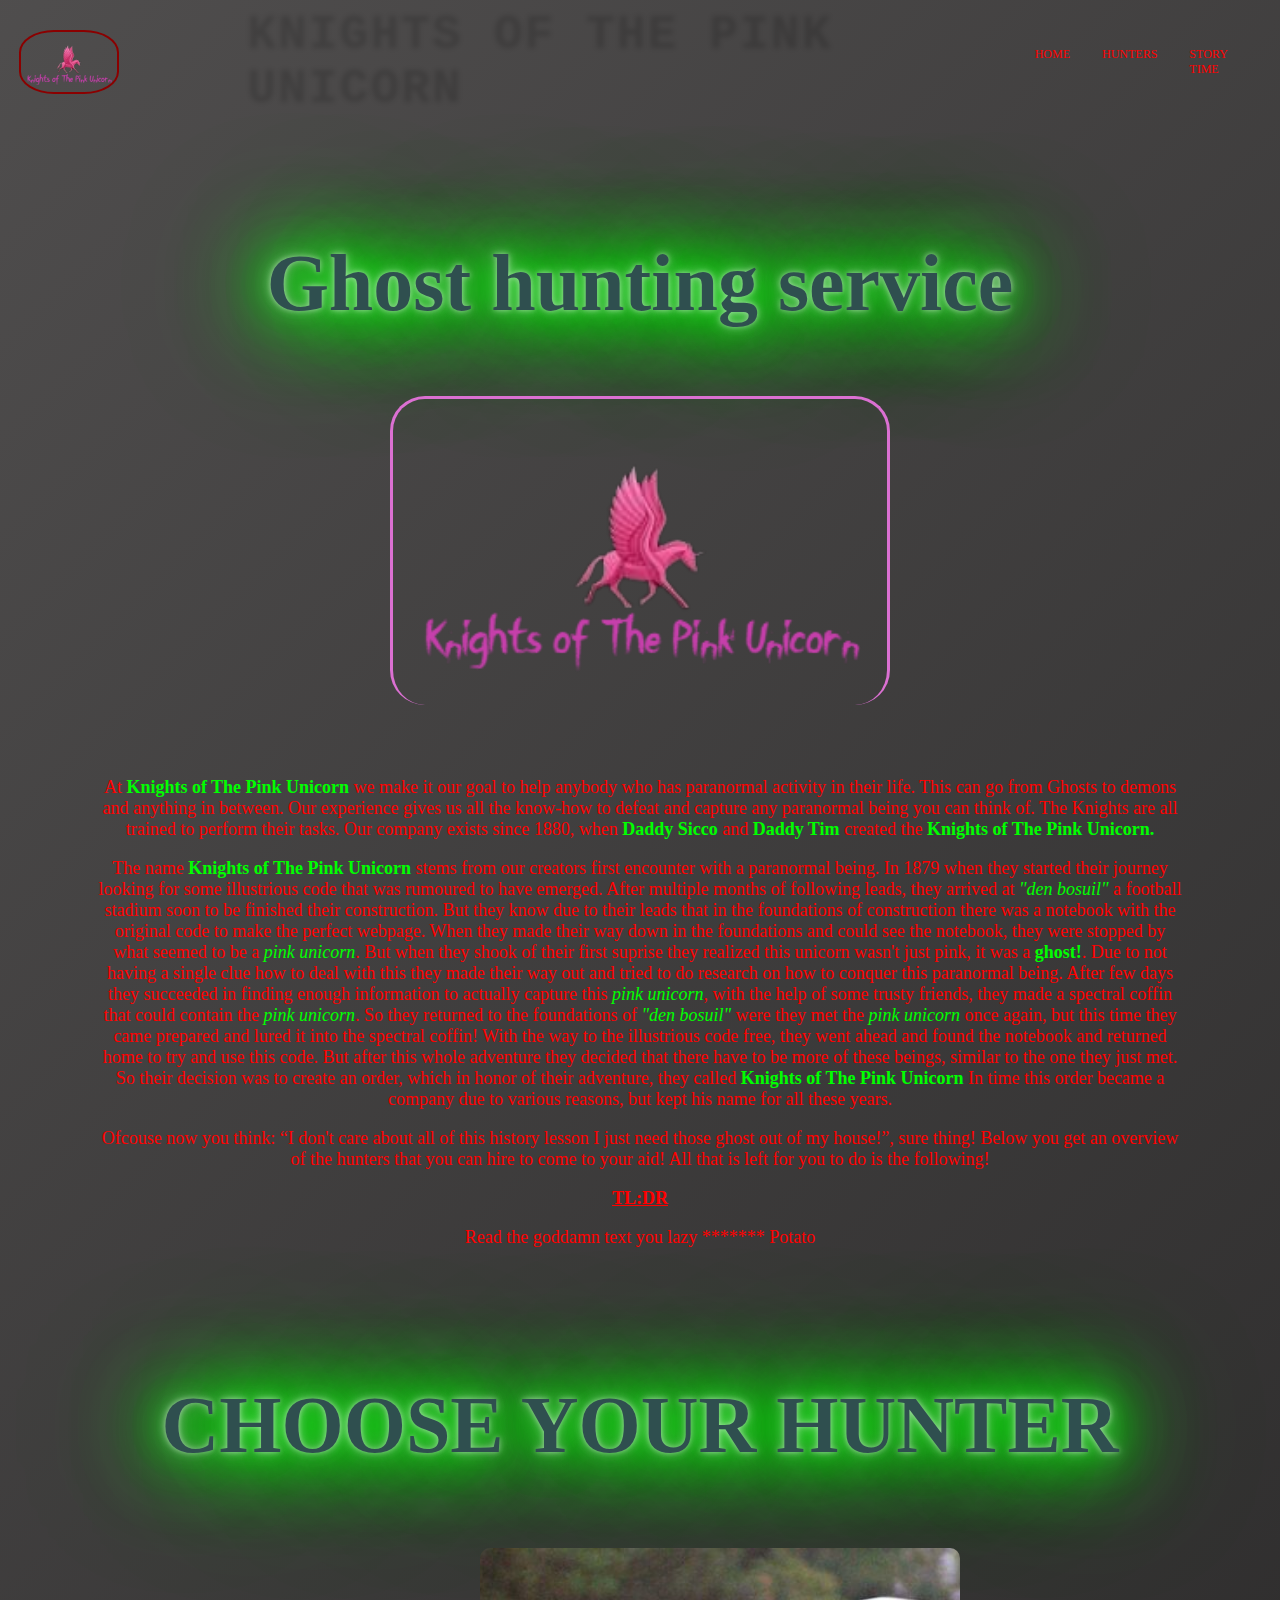
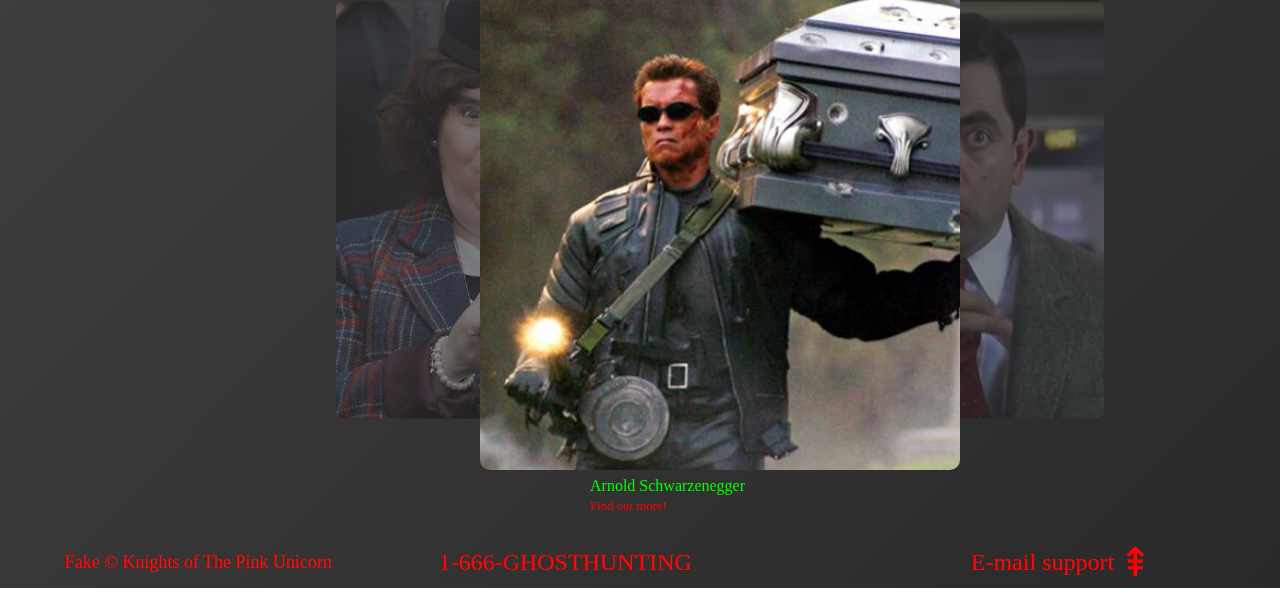
<file: index.html>
<!DOCTYPE html>
<html lang="en">
<head>
    <meta charset="UTF-8">
    <meta name="viewport" content="width=device-width,initial-scale=1,user-scalable=yes">
    <meta http-equiv="X-UA-Compatible" content="IE=edge">
    <meta name="HandheldFriendly" content="true">
    <meta name="description" content="At Knights of The Pink Unicorn we make it our goal to help anybody who has paranormal
        activity
        in their life.">
    <meta name="keywords" content="Knights, Unicorn, Pink, Ghosts, Ghost, Paranormal, Hunting, Hunters,">
    <meta name="author" content="Vlad Dracula, Ian mondelaers, Glenn Olemans">
    <title>Knights of The Pink Unicorn</title>
    <link rel="canonical" href="index.html"/>
    <link rel="stylesheet" href="css/homepage.css">
    <link rel="shortcut icon" href="images/favicon.ico" type="image/x-icon">
</head>
<body>
<!-- navbar from https://codepen.io/WebDevSimplified/pen/LqKQRK-->
<nav class="navbar" id="top">
    <img src="images/logo2.png" alt="logo" class="logo" title="small logo" style="max-width:100px; max-height:100px;">
    <h1 class="brand-title">Knights of The Pink Unicorn</h1>
    <a href="#" class="toggle-button">
        <span class="bar"></span>
        <span class="bar"></span>
        <span class="bar"></span>
    </a>
    <div class="navbar-links">
        <ul>
            <li><a href="index.html">HOME</a></li>
            <li><a href="contact/contact.html">HUNTERS</a></li>
            <li><a href="memepage/memepage.html">STORY TIME</a></li>
        </ul>
    </div>
</nav>


<!-- content of who are we -->
<article>

    <h2>Ghost hunting service</h2>
    <picture>
        <img src="images/logo2.png" alt="logo" class="full-logo" title="Full logo"
             style="max-width: 500px; max-height:400px;">
    </picture>

    <p>At <strong>Knights of The Pink Unicorn</strong> we make it our goal to help anybody who has paranormal
        activity
        in their life.
        This can go from Ghosts to demons and anything in between. Our experience gives us all the know-how to
        defeat
        and capture any paranormal being you can think of. The Knights are all trained to perform their tasks.
        Our company exists since 1880, when <strong>Daddy
            Sicco</strong> and <strong>Daddy Tim</strong> created the <strong>Knights of The Pink Unicorn. </strong>
    </p>
    <!-- "den bosuil" is the real life football stadium of belgian first class team, Antwerp fc and "bosuilstadion" is the official name, but often
    referred to as "den bosuil" so this is on purpose typo-->

    <!-- Knights of The Pink Unicorn has been spelled on purpose with the capitals on every word beside "of" for esthetic reasons-->
    <p>
        The name <strong>Knights of The Pink Unicorn</strong> stems from our creators first encounter with a paranormal
        being.
        In 1879 when they started their journey looking for some illustrious code that was rumoured to have emerged.
        After multiple months of following leads, they arrived at <em>"den bosuil"</em> a football stadium soon to be
        finished their construction.
        But they know due to their leads that in the foundations of construction there was a notebook with the original
        code to make the perfect webpage.
        When they made their way down in the foundations and could see the notebook, they were stopped by what seemed to
        be a <em>pink unicorn</em>.
        But when they shook of their first suprise they realized this unicorn wasn't just pink, it was a
        <strong>ghost!</strong>.
        Due to not having a single clue how to deal with this they made their way out and tried to do research on how to
        conquer this paranormal being.
        After few days they succeeded in finding enough information to actually capture this <em>pink unicorn</em>, with
        the help of some trusty friends,
        they made a spectral coffin that could contain the <em>pink unicorn</em>. So they returned to the foundations of
        <em>"den bosuil"</em> were they
        met the <em>pink unicorn</em> once again, but this time they came prepared and lured it into the spectral
        coffin!
        With the way to the illustrious code free, they went ahead and found the notebook and returned home to try and
        use this code.
        But after this whole adventure they decided that there have to be more of these beings, similar to the one they
        just met.
        So their decision was to create an order, which in honor of their adventure, they called <strong>Knights of The
        Pink Unicorn</strong>
        In time this order became a company due to various reasons, but kept his name for all these years.
    </p>
    <p>
        Ofcouse now you think: <q>I don't care about all of this history lesson I just need those ghost out of my
        house!</q>, sure thing!
        Below you get an overview of the hunters that you can hire to come to your aid! All that is left for you to do
        is the following!
    </p>
    <h2 class="tldr">TL:DR</h2>
    <p>Read the goddamn text you lazy ******* Potato</p>
</article>
<h2>CHOOSE YOUR HUNTER</h2>
<!-- carousel from https://codepen.io/aybukeceylan/pen/RwrRPoO-->
<div class="container">
    <input type="radio" name="slider" id="item-1" checked>
    <input type="radio" name="slider" id="item-2">
    <input type="radio" name="slider" id="item-3">
    <input type="radio" name="slider" id="item-4">
    <div class="cards">
        <label class="card" for="item-1" id="hunter-1">
            <img src="images/arnold.jpg" alt="arnold" title="Arnold Schwarzenegger">
        </label>
        <label class="card" for="item-2" id="hunter-2">
            <img src="images/bean.png" alt="bean" title="Mr.Bean">
        </label>
        <label class="card" for="item-3" id="hunter-3">
            <img src="images/jeff.jpg" alt="jeff" title="Jeff Bezos">
        </label>
        <label class="card" for="item-4" id="hunter-4">
            <img src="images/susan.jpg" alt="susan" title="Susan Boyle">
        </label>
    </div>
    <div class="player">
        <div class="upper-part">
            <div class="play-icon">
                <svg width="20" height="20" stroke="#2992dc" stroke-linecap="round" stroke-linejoin="round"
                     stroke-width="2" class="feather feather-play" viewBox="0 0 24 24">
                    <defs/>
                    <path d="M5 3l14 9-14 9V3z"/>
                </svg>
            </div>
            <div class="info-area" id="test">
                <label class="hunter-info" id="hunter-info-1">
                    <span class="hunter-name">Arnold Schwarzenegger</span>
                    <span class="sub-line">
                        <span class="contact-link"><a href="contact/contact.html">Find out more!</a></span>
                    </span>
                </label>
                <label class="hunter-info" id="hunter-info-2">
                    <span class="hunter-name">Mr.Bean</span>
                    <span class="sub-line">
                        <span class="contact-link"><a href="contact/contact.html">Find out more!</a></span>
                    </span>
                </label>
                <label class="hunter-info" id="hunter-info-3">
                    <span class="hunter-name">Jeff Bezos</span>
                    <span class="sub-line">
                        <span class="contact-link"><a href="contact/contact.html">Find out more!</a></span>
                    </span>
                </label>
                <label class="hunter-info" id="hunter-info-4">
                    <span class="hunter-name">Susan Boyle</span>
                    <span class="sub-line">
                        <span class="contact-link"><a href="contact/contact.html">Find out more!</a></span>
                    </span>
                </label>
            </div>
        </div>
    </div>
</div>

<footer>
    <p class="copy">Fake &copy; Knights of The Pink Unicorn</p>
    <a href="tel:1234456789" class="tel"> 1-666-GHOSTHUNTING</a>
    <a href="mailto:noscope360XxthisisamemexX1v1rust@bustyasianbeauties.com
    " class="mail">E-mail support</a>
    <a href="#top" class="toplink">&#8670;</a>
</footer>

<script src="js/navbar.js"></script>
<script src="js/carouseltest.js"></script>
</body>
</html>
</file>
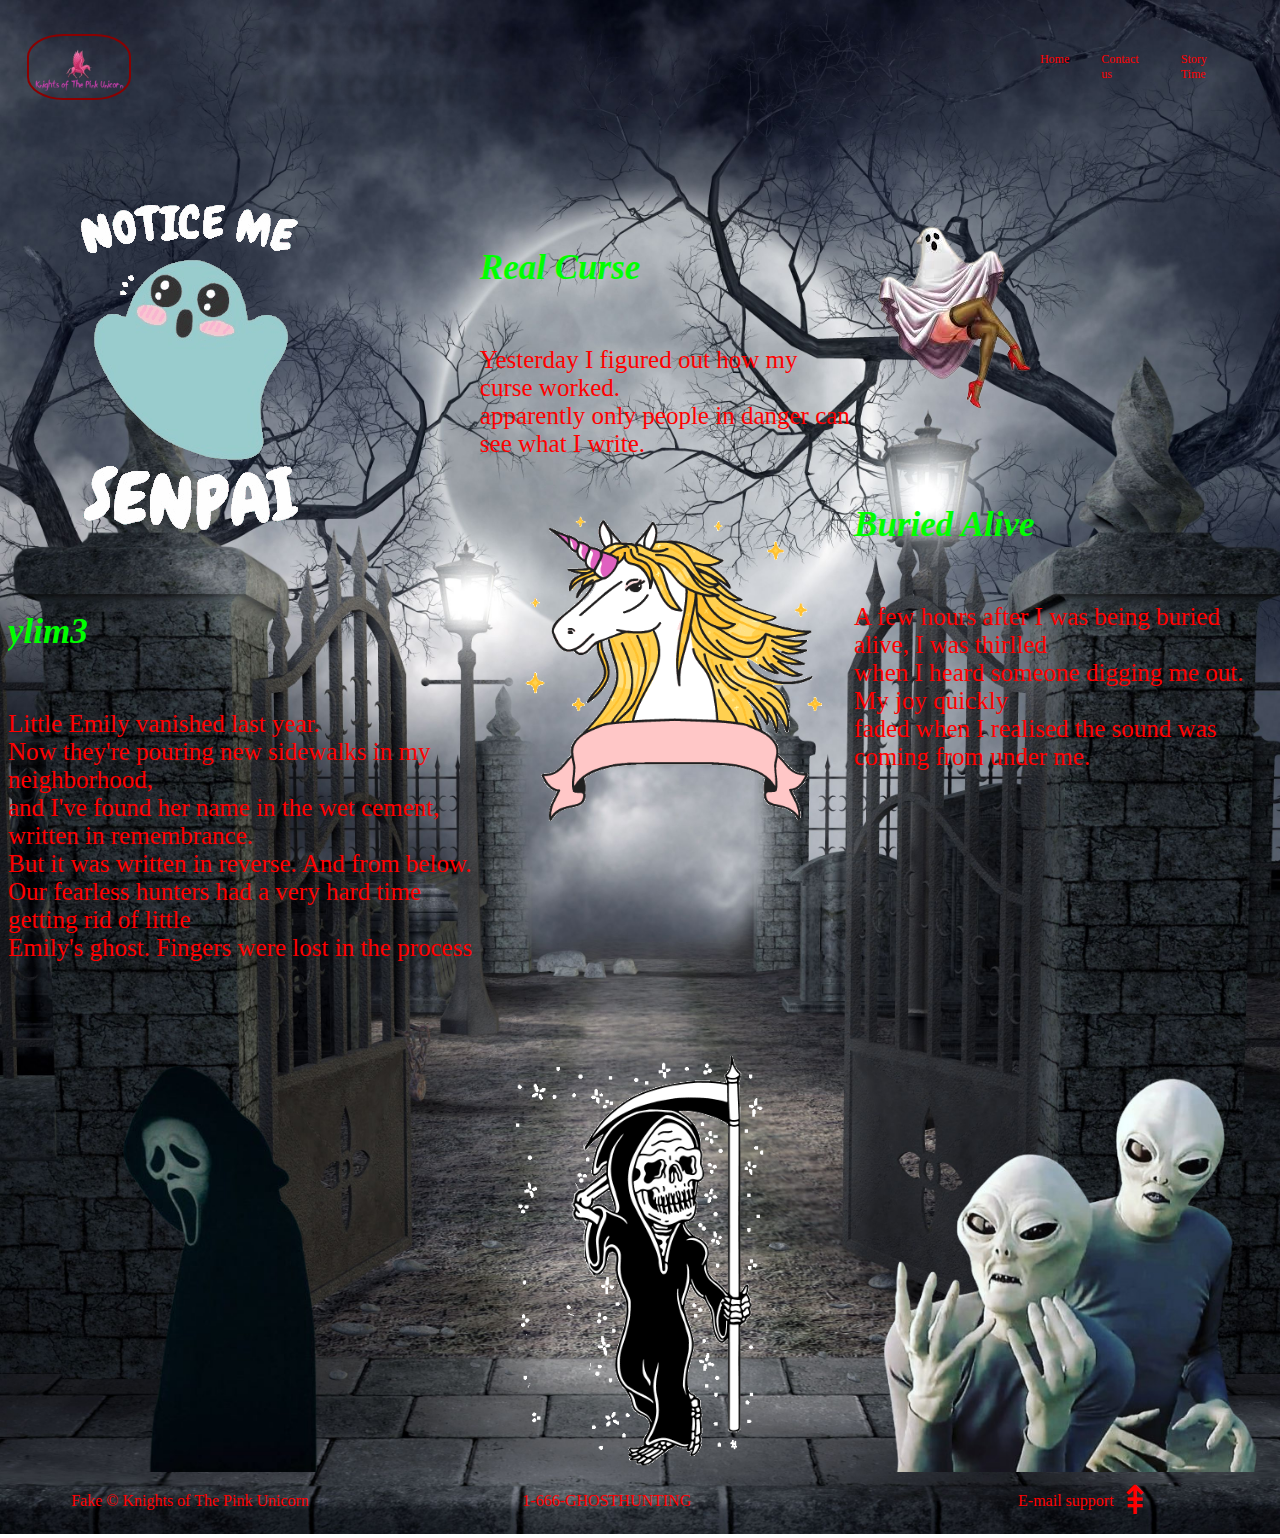
<file: memepage/memepage.html>
<!DOCTYPE html>
<html lang="en">
<head>
    <meta charset="UTF-8">
    <title>Story Time</title>
    <meta name="viewport" content="width=device-width, initial-scale=1.0">
    <link rel="stylesheet" href="../css/memestyle.css">
    <link rel="shortcut icon" href="../images/favicon.ico" type="image/x-icon">
    <meta http-equiv="X-UA-Compatible" content="IE=edge">
    <meta name="HandheldFriendly" content="true">
    <meta name="description" content="At <strong>Knights of The Pink Unicorn</strong> we make it our goal to help anybody who has paranormal
        activity
        in their life.">
    <meta name="keywords" content="Knights, Unicorn, Pink, Ghosts, Ghost, Paranormal, Hunting, Hunters,">
    <meta name="author" content="Vlad Dracula, Ian mondelaers, Glenn Olemans">
</head>
<body>

<!-- navbar from https://codepen.io/WebDevSimplified/pen/LqKQRK-->
<nav class="navbar" id="top">
    <img src="../images/logo2.png" alt="logo" class="logo" style="max-width:100px; max-height:100px;">
    <h1 class="brand-title">Knights of The Pink Unicorn</h1>
    <a href="#" class="toggle-button">
        <span class="bar"></span>
        <span class="bar"></span>
        <span class="bar"></span>
    </a>
    <div class="navbar-links">
        <ul>
            <li><a href="../index.html">Home</a></li>
            <li><a href="../contact/contact.html">Contact us</a></li>
            <li><a href="memepage.html">Story Time</a></li>
        </ul>
    </div>
</nav>


<section>
        <div class="card mb-3" style="max-width: 100%;">
        <div class="row no-gutters">
            <div class="col-md-4">
                <img src="../images/ghost4-unscreen.gif" class="responsive" alt="ghost" title="ghost">
            </div>
            <div class="col-md-8">
                <div class="card-body">
                    <h5 class="card-title"><em>ylim3</em></h5>
                    <p class="card-text">Little Emily vanished last year.<br>
                        Now they're pouring new sidewalks in my neighborhood,<br>
                        and I've found her name in the wet cement, written in remembrance.<br>
                        But it was written in reverse. And from below.<br>
                        Our fearless hunters had a very hard time getting rid of little<br>
                        Emily's ghost. Fingers were lost in the process</p>
                </div>
            </div>
        </div>
    </div>

        <div class="card mb-3" style="max-width: 100%;">
        <div class="row no-gutters">
            <div class="col-md-8">
                <div class="card-body">
                    <h5 class="card-title"><em>Real Curse</em></h5>
                    <p class="card-text">Yesterday I figured out how my curse worked.<br>
                        apparently only people in danger can see what I write.</p>
                </div>
                <div class="col-md-4">
                    <img src="../images/unicorn1.gif" class="responsive" alt="ghost" title="ghost">
                </div>
            </div>
        </div>
    </div>

        <div class="card mb-3" style="max-width: 100%;">
            <div class="row no-gutters">
                <div class="col-md-4">
                    <img src="../images/smexyghost-removebg-preview%20(1).png" class="responsive" alt="ghost" title="ghost">
                </div>
                <div class="col-md-8">
                    <div class="card-body">
                        <h5 class="card-title"><em>Buried Alive</em></h5>
                        <p class="card-text">A few hours after I was being buried alive, I was thirlled<br>
                            when I heard someone digging me out. My joy quickly<br>
                            faded when I realised
                            the sound was coming from under me.</p>
                    </div>
                </div>
            </div>
        </div>
</section>


<section>
    <div class="card mb-3" style="max-width: 100%;">
        <div class="row no-gutters">
            <div class="col-md-4">
                <img src="../images/scarymovie-removebg-preview.png" alt="ghost" title="ghost" class="responsive">
            </div>
        </div>
    </div>
    <div class="card mb-3" style="max-width: 100%;">
        <div class="row no-gutters">
            <div class="col-md-4">
                <img src="../images/grim.gif" alt="ghost" title="ghost" class="responsive">
            </div>
        </div>
    </div>
    <div class="card mb-3" style="max-width: 100%;">
        <div class="row no-gutters">
            <div class="col-md-4">
                <img src="../images/butwhy-removebg-preview.png" alt="ghost" title="ghost" class="responsive">
            </div>
        </div>
    </div>
</section>

<footer>
    <p class="copy">Fake &copy; Knights of The Pink Unicorn</p>
    <a href="tel:1234456789" class="tel"> 1-666-GHOSTHUNTING</a>
    <a href="mailto:noscope360XxthisisamemexX1v1rust@bustyasianbeauties.com
    " class="mail">E-mail support</a>
    <a href="#top" class="toplink">&#8670;</a>
</footer>
</body>
</html>
</file>
<file: css/homepage.css>
@import url(https://fonts.googleapis.com/css?family=Denk+One);
@import url("https://fonts.googleapis.com/css?family=DM+Sans:400,500,700&display=swap");
a {
  color: red;
  text-decoration: none;
}

a:hover {
  background: #555;
  color: lime;
}

img {
  max-width: 100%;
  height: auto;
}

/* Media Queries: Tablet Landscape */
@media screen and (max-width: 1060px) {
  body {
    width: 67%;
  }

  nav {
    width: 30%;
    margin-left: 3%;
  }
}
/* Media Queries: Tabled Portrait */
@media screen and (max-width: 768px) {
  body {
    width: 100%;
  }

  nav {
    width: 100%;
    margin: 0;
    border: none;
  }
}
@media screen and (max-width: 480px) {
  body {
    width: 50%;
  }

  nav {
    width: 25%;
    margin-left: 3%;
  }

  footer {
    max-width: 480px;
    margin-left: 3%;
  }
}
@media (min-device-width: 600px) {
  img[data-src-600px] {
    content: attr(data-src-600px, url);
  }
}
@media (min-device-width: 800px) {
  img[data-src-800px] {
    content: attr(data-src-800px, url);
  }
}
@media (min-width: 640px) {
  body {
    font-size: 1rem;
  }
}
@media (min-width: 960px) {
  body {
    font-size: 1.2rem;
  }
}
@media (min-width: 1100px) {
  body {
    font-size: 1.5rem;
  }
}
/*navbar from https://codepen.io/WebDevSimplified/pen/LqKQRK*/
.navbar {
  display: flex;
  position: relative;
  justify-content: space-between;
  align-items: center;
  font-size: 1rem;
  color: darkred;
}

.brand-title {
  margin: 0.5rem;
  margin-left: 40%;
}

.navbar-links {
  height: 100%;
  font-size: 12px;
  margin-right: 2%;
}

.navbar-links ul {
  display: flex;
  margin: 0;
  padding: 0;
}

.navbar-links li {
  list-style: none;
}

.navbar-links li a {
  display: block;
  text-decoration: none;
  padding: 1rem;
}

.toggle-button {
  position: absolute;
  top: 0.75rem;
  left: 8rem;
  display: none;
  flex-direction: column;
  justify-content: space-between;
  width: 30px;
  height: 21px;
}

.toggle-button .bar {
  height: 3px;
  width: 100%;
  background-color: red;
  border-radius: 10px;
}

@media (max-width: 800px) {
  .navbar {
    flex-direction: column;
    align-items: flex-start;
  }

  .toggle-button {
    display: flex;
  }

  .navbar-links {
    display: none;
    width: 100%;
  }

  .navbar-links ul {
    width: 100%;
    flex-direction: column;
  }

  .navbar-links ul li {
    text-align: center;
  }

  .navbar-links ul li a {
    padding: 0.5rem 1rem;
  }

  .navbar-links.active {
    display: flex;
  }
}
.logo {
  margin-right: -30%;
  margin-left: 1.5%;
  border-radius: 35%;
  border: darkred solid 2px;
  background-color: transparent;
}

.brand-title {
  color: transparent;
  text-shadow: 0 0 5px rgba(0, 0, 0, 0.15);
  font-family: monospace;
  text-transform: uppercase;
  letter-spacing: 2px;
  font-size: 3em;
  -webkit-animation: horror-animation 5s infinite;
  -moz-animation: horror-animation 5s infinite;
  -o-animation: horror-animation 5s infinite;
  animation: horror-animation 5s infinite;
}

@-webkit-keyframes horror-animation {
  0% {
    text-shadow: 0 0 10px rgba(255, 0, 0, 0.1);
    left: 51%;
    top: 36%;
  }
  5% {
    text-shadow: 0 0 10px rgba(255, 0, 0, 0.2);
    left: 50%;
    top: 35%;
  }
  10% {
    text-shadow: 0 0 10px rgba(255, 0, 0, 0.3);
    left: 49%;
    top: 34%;
  }
  15% {
    text-shadow: 0 0 10px rgba(255, 0, 0, 0.4);
    left: 50%;
    top: 35%;
  }
  16% {
    text-shadow: 0 0 5px #212121;
    left: 50%;
  }
  17% {
    text-shadow: 0 0 10px rgba(255, 0, 0, 0.4);
    left: 50%;
  }
  20% {
    text-shadow: 0 0 10px rgba(255, 0, 0, 0.5);
    left: 49%;
  }
  25% {
    text-shadow: 0 0 10px rgba(255, 0, 0, 0.6);
    left: 49%;
  }
  30% {
    text-shadow: 0 0 10px rgba(255, 0, 0, 0.7);
    left: 50%;
  }
  35% {
    text-shadow: 0 0 5px rgba(255, 0, 0, 0.8);
    left: 50%;
  }
  36% {
    text-shadow: 0 0 5px #212121;
    left: 50%;
  }
  37% {
    text-shadow: 0 0 5px rgba(255, 0, 0, 0.8);
    left: 50%;
  }
  40% {
    text-shadow: 0 0 5px rgba(255, 0, 0, 0.9);
    left: 51%;
  }
  45% {
    text-shadow: 0 0 5px rgba(255, 0, 0, 0.8);
    left: 51%;
  }
  50% {
    text-shadow: 0 0 5px rgba(255, 0, 0, 0.7);
    left: 51%;
  }
  55% {
    text-shadow: 0 0 10px rgba(255, 0, 0, 0.6);
    left: 50%;
  }
  56% {
    text-shadow: 0 0 5px #212121;
    left: 50%;
  }
  57% {
    text-shadow: 0 0 10px rgba(255, 0, 0, 0.6);
    left: 52%;
  }
  60% {
    text-shadow: 0 0 10px rgba(255, 0, 0, 0.5);
    left: 50%;
  }
  65% {
    text-shadow: 0 0 10px rgba(255, 0, 0, 0.4);
    left: 50%;
  }
  70% {
    text-shadow: 0 0 10px rgba(255, 0, 0, 0.3);
    left: 49%;
  }
  75% {
    text-shadow: 0 0 10px rgba(255, 0, 0, 0.2);
    left: 49%;
  }
  76% {
    text-shadow: 0 0 5px #212121;
    left: 50%;
  }
  77% {
    text-shadow: 0 0 10px rgba(255, 0, 0, 0.2);
    left: 49%;
  }
  80% {
    text-shadow: 0 0 5px rgba(255, 0, 0, 0.1);
    left: 49%;
  }
  85% {
    text-shadow: 0 0 5px rgba(255, 0, 0, 0.2);
    left: 51%;
  }
  86% {
    text-shadow: 0 0 5px #212121;
    left: 50%;
  }
  87% {
    text-shadow: 0 0 5px rgba(255, 0, 0, 0.2);
    left: 51%;
  }
  90% {
    text-shadow: 0 0 5px rgba(255, 0, 0, 0.3);
    left: 51%;
  }
  95% {
    text-shadow: 0 0 10px rgba(255, 0, 0, 0.4);
    left: 51%;
  }
  100% {
    text-shadow: 0 0 10px rgba(255, 0, 0, 0.5);
    left: 50%;
  }
}
@-moz-keyframes horror-animation {
  0% {
    text-shadow: 0 0 10px rgba(255, 0, 0, 0.1);
    left: 51%;
    top: 36%;
  }
  5% {
    text-shadow: 0 0 10px rgba(255, 0, 0, 0.2);
    left: 50%;
    top: 35%;
  }
  10% {
    text-shadow: 0 0 10px rgba(255, 0, 0, 0.3);
    left: 49%;
    top: 34%;
  }
  15% {
    text-shadow: 0 0 10px rgba(255, 0, 0, 0.4);
    left: 50%;
    top: 35%;
  }
  16% {
    text-shadow: 0 0 5px #212121;
    left: 50%;
  }
  17% {
    text-shadow: 0 0 10px rgba(255, 0, 0, 0.4);
    left: 50%;
  }
  20% {
    text-shadow: 0 0 10px rgba(255, 0, 0, 0.5);
    left: 49%;
  }
  25% {
    text-shadow: 0 0 10px rgba(255, 0, 0, 0.6);
    left: 49%;
  }
  30% {
    text-shadow: 0 0 10px rgba(255, 0, 0, 0.7);
    left: 50%;
  }
  35% {
    text-shadow: 0 0 5px rgba(255, 0, 0, 0.8);
    left: 50%;
  }
  36% {
    text-shadow: 0 0 5px #212121;
    left: 50%;
  }
  37% {
    text-shadow: 0 0 5px rgba(255, 0, 0, 0.8);
    left: 50%;
  }
  40% {
    text-shadow: 0 0 5px rgba(255, 0, 0, 0.9);
    left: 51%;
  }
  45% {
    text-shadow: 0 0 5px rgba(255, 0, 0, 0.8);
    left: 51%;
  }
  50% {
    text-shadow: 0 0 5px rgba(255, 0, 0, 0.7);
    left: 51%;
  }
  55% {
    text-shadow: 0 0 10px rgba(255, 0, 0, 0.6);
    left: 50%;
  }
  56% {
    text-shadow: 0 0 5px #212121;
    left: 50%;
  }
  57% {
    text-shadow: 0 0 10px rgba(255, 0, 0, 0.6);
    left: 52%;
  }
  60% {
    text-shadow: 0 0 10px rgba(255, 0, 0, 0.5);
    left: 50%;
  }
  65% {
    text-shadow: 0 0 10px rgba(255, 0, 0, 0.4);
    left: 50%;
  }
  70% {
    text-shadow: 0 0 10px rgba(255, 0, 0, 0.3);
    left: 49%;
  }
  75% {
    text-shadow: 0 0 10px rgba(255, 0, 0, 0.2);
    left: 49%;
  }
  76% {
    text-shadow: 0 0 5px #212121;
    left: 50%;
  }
  77% {
    text-shadow: 0 0 10px rgba(255, 0, 0, 0.2);
    left: 49%;
  }
  80% {
    text-shadow: 0 0 5px rgba(255, 0, 0, 0.1);
    left: 49%;
  }
  85% {
    text-shadow: 0 0 5px rgba(255, 0, 0, 0.2);
    left: 51%;
  }
  86% {
    text-shadow: 0 0 5px #212121;
    left: 50%;
  }
  87% {
    text-shadow: 0 0 5px rgba(255, 0, 0, 0.2);
    left: 51%;
  }
  90% {
    text-shadow: 0 0 5px rgba(255, 0, 0, 0.3);
    left: 51%;
  }
  95% {
    text-shadow: 0 0 10px rgba(255, 0, 0, 0.4);
    left: 51%;
  }
  100% {
    text-shadow: 0 0 10px rgba(255, 0, 0, 0.5);
    left: 50%;
  }
}
@-o-keyframes horror-animation {
  0% {
    text-shadow: 0 0 10px rgba(255, 0, 0, 0.1);
    left: 51%;
    top: 36%;
  }
  5% {
    text-shadow: 0 0 10px rgba(255, 0, 0, 0.2);
    left: 50%;
    top: 35%;
  }
  10% {
    text-shadow: 0 0 10px rgba(255, 0, 0, 0.3);
    left: 49%;
    top: 34%;
  }
  15% {
    text-shadow: 0 0 10px rgba(255, 0, 0, 0.4);
    left: 50%;
    top: 35%;
  }
  16% {
    text-shadow: 0 0 5px #212121;
    left: 50%;
  }
  17% {
    text-shadow: 0 0 10px rgba(255, 0, 0, 0.4);
    left: 50%;
  }
  20% {
    text-shadow: 0 0 10px rgba(255, 0, 0, 0.5);
    left: 49%;
  }
  25% {
    text-shadow: 0 0 10px rgba(255, 0, 0, 0.6);
    left: 49%;
  }
  30% {
    text-shadow: 0 0 10px rgba(255, 0, 0, 0.7);
    left: 50%;
  }
  35% {
    text-shadow: 0 0 5px rgba(255, 0, 0, 0.8);
    left: 50%;
  }
  36% {
    text-shadow: 0 0 5px #212121;
    left: 50%;
  }
  37% {
    text-shadow: 0 0 5px rgba(255, 0, 0, 0.8);
    left: 50%;
  }
  40% {
    text-shadow: 0 0 5px rgba(255, 0, 0, 0.9);
    left: 51%;
  }
  45% {
    text-shadow: 0 0 5px rgba(255, 0, 0, 0.8);
    left: 51%;
  }
  50% {
    text-shadow: 0 0 5px rgba(255, 0, 0, 0.7);
    left: 51%;
  }
  55% {
    text-shadow: 0 0 10px rgba(255, 0, 0, 0.6);
    left: 50%;
  }
  56% {
    text-shadow: 0 0 5px #212121;
    left: 50%;
  }
  57% {
    text-shadow: 0 0 10px rgba(255, 0, 0, 0.6);
    left: 52%;
  }
  60% {
    text-shadow: 0 0 10px rgba(255, 0, 0, 0.5);
    left: 50%;
  }
  65% {
    text-shadow: 0 0 10px rgba(255, 0, 0, 0.4);
    left: 50%;
  }
  70% {
    text-shadow: 0 0 10px rgba(255, 0, 0, 0.3);
    left: 49%;
  }
  75% {
    text-shadow: 0 0 10px rgba(255, 0, 0, 0.2);
    left: 49%;
  }
  76% {
    text-shadow: 0 0 5px #212121;
    left: 50%;
  }
  77% {
    text-shadow: 0 0 10px rgba(255, 0, 0, 0.2);
    left: 49%;
  }
  80% {
    text-shadow: 0 0 5px rgba(255, 0, 0, 0.1);
    left: 49%;
  }
  85% {
    text-shadow: 0 0 5px rgba(255, 0, 0, 0.2);
    left: 51%;
  }
  86% {
    text-shadow: 0 0 5px #212121;
    left: 50%;
  }
  87% {
    text-shadow: 0 0 5px rgba(255, 0, 0, 0.2);
    left: 51%;
  }
  90% {
    text-shadow: 0 0 5px rgba(255, 0, 0, 0.3);
    left: 51%;
  }
  95% {
    text-shadow: 0 0 10px rgba(255, 0, 0, 0.4);
    left: 51%;
  }
  100% {
    text-shadow: 0 0 10px rgba(255, 0, 0, 0.5);
    left: 50%;
  }
}
@keyframes horror-animation {
  0% {
    text-shadow: 0 0 10px rgba(255, 0, 0, 0.1);
    left: 51%;
    top: 36%;
  }
  5% {
    text-shadow: 0 0 10px rgba(255, 0, 0, 0.2);
    left: 50%;
    top: 35%;
  }
  10% {
    text-shadow: 0 0 10px rgba(255, 0, 0, 0.3);
    left: 49%;
    top: 34%;
  }
  15% {
    text-shadow: 0 0 10px rgba(255, 0, 0, 0.4);
    left: 50%;
    top: 35%;
  }
  16% {
    text-shadow: 0 0 5px #212121;
    left: 50%;
  }
  17% {
    text-shadow: 0 0 10px rgba(255, 0, 0, 0.4);
    left: 50%;
  }
  20% {
    text-shadow: 0 0 10px rgba(255, 0, 0, 0.5);
    left: 49%;
  }
  25% {
    text-shadow: 0 0 10px rgba(255, 0, 0, 0.6);
    left: 49%;
  }
  30% {
    text-shadow: 0 0 10px rgba(255, 0, 0, 0.7);
    left: 50%;
  }
  35% {
    text-shadow: 0 0 5px rgba(255, 0, 0, 0.8);
    left: 50%;
  }
  36% {
    text-shadow: 0 0 5px #212121;
    left: 50%;
  }
  37% {
    text-shadow: 0 0 5px rgba(255, 0, 0, 0.8);
    left: 50%;
  }
  40% {
    text-shadow: 0 0 5px rgba(255, 0, 0, 0.9);
    left: 51%;
  }
  45% {
    text-shadow: 0 0 5px rgba(255, 0, 0, 0.8);
    left: 51%;
  }
  50% {
    text-shadow: 0 0 5px rgba(255, 0, 0, 0.7);
    left: 51%;
  }
  55% {
    text-shadow: 0 0 10px rgba(255, 0, 0, 0.6);
    left: 50%;
  }
  56% {
    text-shadow: 0 0 5px #212121;
    left: 50%;
  }
  57% {
    text-shadow: 0 0 10px rgba(255, 0, 0, 0.6);
    left: 52%;
  }
  60% {
    text-shadow: 0 0 10px rgba(255, 0, 0, 0.5);
    left: 50%;
  }
  65% {
    text-shadow: 0 0 10px rgba(255, 0, 0, 0.4);
    left: 50%;
  }
  70% {
    text-shadow: 0 0 10px rgba(255, 0, 0, 0.3);
    left: 49%;
  }
  75% {
    text-shadow: 0 0 10px rgba(255, 0, 0, 0.2);
    left: 49%;
  }
  76% {
    text-shadow: 0 0 5px #212121;
    left: 50%;
  }
  77% {
    text-shadow: 0 0 10px rgba(255, 0, 0, 0.2);
    left: 49%;
  }
  80% {
    text-shadow: 0 0 5px rgba(255, 0, 0, 0.1);
    left: 49%;
  }
  85% {
    text-shadow: 0 0 5px rgba(255, 0, 0, 0.2);
    left: 51%;
  }
  86% {
    text-shadow: 0 0 5px #212121;
    left: 50%;
  }
  87% {
    text-shadow: 0 0 5px rgba(255, 0, 0, 0.2);
    left: 51%;
  }
  90% {
    text-shadow: 0 0 5px rgba(255, 0, 0, 0.3);
    left: 51%;
  }
  95% {
    text-shadow: 0 0 10px rgba(255, 0, 0, 0.4);
    left: 51%;
  }
  100% {
    text-shadow: 0 0 10px rgba(255, 0, 0, 0.5);
    left: 50%;
  }
}
footer {
  display: flex;
  align-items: center;
  width: 100%;
  height: 50px;
}

.toplink {
  position: absolute;
  right: 10%;
  font-size: 40px;
}

.copy {
  color: red;
  margin-left: 5%;
}

.tel {
  position: absolute;
  right: 46%;
}

.mail {
  position: absolute;
  right: 13%;
}

* {
  box-sizing: border-box;
}

html, body {
  margin: 0;
  padding: 0;
}

input[type=radio] {
  display: none;
}

.card {
  position: absolute;
  width: 60%;
  height: 100%;
  left: 0;
  right: 0;
  margin: auto;
  transition: transform 0.4s ease;
  cursor: pointer;
}

.container {
  width: 100%;
  max-width: 800px;
  max-height: 600px;
  height: 100%;
  transform-style: preserve-3d;
  display: flex;
  justify-content: center;
  flex-direction: column;
  align-items: center;
  position: relative;
  left: 25%;
}

.cards {
  position: relative;
  width: 100%;
  height: 100%;
  padding: 10px;
  margin-bottom: 10px;
}

img {
  width: 100%;
  height: 100%;
  border-radius: 10px;
  object-fit: cover;
}

#item-1:checked ~ .cards #hunter-4, #item-2:checked ~ .cards #hunter-1, #item-3:checked ~ .cards #hunter-2, #item-4:checked ~ .cards #hunter-3 {
  transform: translatex(-40%) scale(0.8);
  opacity: 0.4;
  z-index: 0;
}

#item-1:checked ~ .cards #hunter-3, #item-2:checked ~ .cards #hunter-4, #item-3:checked ~ .cards #hunter-1, #item-4:checked ~ .cards #hunter-2 {
  transform: translatex(0%) scale(0.8);
  opacity: 0.4;
  z-index: 0;
}

#item-1:checked ~ .cards #hunter-2, #item-2:checked ~ .cards #hunter-3, #item-3:checked ~ .cards #hunter-4, #item-4:checked ~ .cards #hunter-1 {
  transform: translatex(40%) scale(0.8);
  opacity: 0.4;
  z-index: 0;
}

#item-1:checked ~ .cards #hunter-1, #item-2:checked ~ .cards #hunter-2, #item-3:checked ~ .cards #hunter-3, #item-4:checked ~ .cards #hunter-4 {
  transform: translatex(0) scale(1);
  opacity: 1;
  z-index: 1;
}

#item-1:checked ~ .player #test {
  transform: translateY(0);
}

#item-2:checked ~ .player #test {
  transform: translateY(-55px);
}

#item-3:checked ~ .player #test {
  transform: translateY(-100px);
}

#item-4:checked ~ .player #test {
  transform: translateY(-145px);
}

.player {
  background-color: transparent;
  border-radius: 8px;
  min-width: 320px;
  height: 72px;
  margin-bottom: 5px;
}

.upper-part {
  position: relative;
  display: flex;
  align-items: center;
  margin-bottom: 12px;
  height: 45px;
  overflow: hidden;
}

.play-icon {
  display: none;
}

.hunter-info {
  width: calc(100% - 32px);
  display: block;
}

.hunter-info .hunter-name {
  color: lime;
  font-size: 1Rem;
  line-height: 1.5rem;
}

.sub-line {
  display: flex;
  justify-content: space-between;
  width: 100%;
}

.contact-link {
  font-size: 0.8rem;
  line-height: 16px;
}

.info-area {
  width: 100%;
  position: absolute;
  top: 0;
  left: 30px;
  transition: transform 0.4s ease-in;
}

#hunter-1, #hunter-2, #hunter-3, #hunter-4 {
  font-size: 1rem;
  text-align: center;
}

h2 {
  text-align: center;
  font-size: 5rem;
  text-shadow: lime;
}

h3 {
  text-decoration: underline;
  font-size: small;
}

h4 {
  text-decoration: underline;
}

article {
  text-align: center;
  display: inline-block;
  margin: 3rem;
  padding: 3rem;
  margin-top: 0;
  margin-bottom: 0;
}

p {
  font-size: large;
}

strong, em {
  color: lime;
}

section {
  display: inline-block;
  text-align: center;
  margin-top: 2%;
  font-size: 15px;
  margin-left: 20%;
  margin-right: 20%;
  margin-bottom: 5%;
}

section a {
  color: #efcb3f;
}

section a:hover {
  color: lime;
}

.full-logo {
  border: solid #db70d2 3px;
  border-radius: 35px;
  border-bottom: transparent;
  margin-bottom: 3rem;
}

/*glow animation */
h2 {
  color: darkslategray;
  text-shadow: 0 0 5px rgba(255, 255, 255, 0.34), 0 0 10px rgba(255, 255, 255, 0.39), 0 0 20px rgba(255, 255, 255, 0.24), 0 0 40px lime, 0 0 80px lime, 0 0 90px lime, 0 0 100px lime, 0 0 150px lime;
}

.tldr {
  color: red;
  font-size: large;
  text-decoration: underline;
  text-shadow: none;
}

/*background animation*/
body {
  height: 100vh;
  width: 100vw;
  color: red;
  font-family: "Segoe UI Emoji";
  background: linear-gradient(-45deg, rgba(82, 80, 80, 0.96), rgb(33, 32, 32), rgba(66, 64, 64, 0.93));
  background-size: 400% 400%;
  background-repeat: no-repeat;
  background-attachment: fixed;
  animation: gradient 10s ease infinite;
}
@keyframes gradient {
  0% {
    background-position: 0% 50%;
  }
  50% {
    background-position: 100% 50%;
  }
  100% {
    background-position: 0% 50%;
  }
}

/*# sourceMappingURL=homepage.css.map */
</file>
<file: css/memestyle.css>
@import url(https://fonts.googleapis.com/css?family=Denk+One);
.brand-title {
  color: transparent;
  text-shadow: 0 0 5px rgba(0, 0, 0, 0.15);
  font-family: monospace;
  text-transform: uppercase;
  letter-spacing: 2px;
  font-size: 3em;
  -webkit-animation: horror-animation 5s infinite;
  -moz-animation: horror-animation 5s infinite;
  -o-animation: horror-animation 5s infinite;
  animation: horror-animation 5s infinite;
}

@-webkit-keyframes horror-animation {
  0% {
    text-shadow: 0 0 10px rgba(255, 0, 0, 0.1);
    left: 51%;
    top: 36%;
  }
  5% {
    text-shadow: 0 0 10px rgba(255, 0, 0, 0.2);
    left: 50%;
    top: 35%;
  }
  10% {
    text-shadow: 0 0 10px rgba(255, 0, 0, 0.3);
    left: 49%;
    top: 34%;
  }
  15% {
    text-shadow: 0 0 10px rgba(255, 0, 0, 0.4);
    left: 50%;
    top: 35%;
  }
  16% {
    text-shadow: 0 0 5px #212121;
    left: 50%;
  }
  17% {
    text-shadow: 0 0 10px rgba(255, 0, 0, 0.4);
    left: 50%;
  }
  20% {
    text-shadow: 0 0 10px rgba(255, 0, 0, 0.5);
    left: 49%;
  }
  25% {
    text-shadow: 0 0 10px rgba(255, 0, 0, 0.6);
    left: 49%;
  }
  30% {
    text-shadow: 0 0 10px rgba(255, 0, 0, 0.7);
    left: 50%;
  }
  35% {
    text-shadow: 0 0 5px rgba(255, 0, 0, 0.8);
    left: 50%;
  }
  36% {
    text-shadow: 0 0 5px #212121;
    left: 50%;
  }
  37% {
    text-shadow: 0 0 5px rgba(255, 0, 0, 0.8);
    left: 50%;
  }
  40% {
    text-shadow: 0 0 5px rgba(255, 0, 0, 0.9);
    left: 51%;
  }
  45% {
    text-shadow: 0 0 5px rgba(255, 0, 0, 0.8);
    left: 51%;
  }
  50% {
    text-shadow: 0 0 5px rgba(255, 0, 0, 0.7);
    left: 51%;
  }
  55% {
    text-shadow: 0 0 10px rgba(255, 0, 0, 0.6);
    left: 50%;
  }
  56% {
    text-shadow: 0 0 5px #212121;
    left: 50%;
  }
  57% {
    text-shadow: 0 0 10px rgba(255, 0, 0, 0.6);
    left: 52%;
  }
  60% {
    text-shadow: 0 0 10px rgba(255, 0, 0, 0.5);
    left: 50%;
  }
  65% {
    text-shadow: 0 0 10px rgba(255, 0, 0, 0.4);
    left: 50%;
  }
  70% {
    text-shadow: 0 0 10px rgba(255, 0, 0, 0.3);
    left: 49%;
  }
  75% {
    text-shadow: 0 0 10px rgba(255, 0, 0, 0.2);
    left: 49%;
  }
  76% {
    text-shadow: 0 0 5px #212121;
    left: 50%;
  }
  77% {
    text-shadow: 0 0 10px rgba(255, 0, 0, 0.2);
    left: 49%;
  }
  80% {
    text-shadow: 0 0 5px rgba(255, 0, 0, 0.1);
    left: 49%;
  }
  85% {
    text-shadow: 0 0 5px rgba(255, 0, 0, 0.2);
    left: 51%;
  }
  86% {
    text-shadow: 0 0 5px #212121;
    left: 50%;
  }
  87% {
    text-shadow: 0 0 5px rgba(255, 0, 0, 0.2);
    left: 51%;
  }
  90% {
    text-shadow: 0 0 5px rgba(255, 0, 0, 0.3);
    left: 51%;
  }
  95% {
    text-shadow: 0 0 10px rgba(255, 0, 0, 0.4);
    left: 51%;
  }
  100% {
    text-shadow: 0 0 10px rgba(255, 0, 0, 0.5);
    left: 50%;
  }
}
@-moz-keyframes horror-animation {
  0% {
    text-shadow: 0 0 10px rgba(255, 0, 0, 0.1);
    left: 51%;
    top: 36%;
  }
  5% {
    text-shadow: 0 0 10px rgba(255, 0, 0, 0.2);
    left: 50%;
    top: 35%;
  }
  10% {
    text-shadow: 0 0 10px rgba(255, 0, 0, 0.3);
    left: 49%;
    top: 34%;
  }
  15% {
    text-shadow: 0 0 10px rgba(255, 0, 0, 0.4);
    left: 50%;
    top: 35%;
  }
  16% {
    text-shadow: 0 0 5px #212121;
    left: 50%;
  }
  17% {
    text-shadow: 0 0 10px rgba(255, 0, 0, 0.4);
    left: 50%;
  }
  20% {
    text-shadow: 0 0 10px rgba(255, 0, 0, 0.5);
    left: 49%;
  }
  25% {
    text-shadow: 0 0 10px rgba(255, 0, 0, 0.6);
    left: 49%;
  }
  30% {
    text-shadow: 0 0 10px rgba(255, 0, 0, 0.7);
    left: 50%;
  }
  35% {
    text-shadow: 0 0 5px rgba(255, 0, 0, 0.8);
    left: 50%;
  }
  36% {
    text-shadow: 0 0 5px #212121;
    left: 50%;
  }
  37% {
    text-shadow: 0 0 5px rgba(255, 0, 0, 0.8);
    left: 50%;
  }
  40% {
    text-shadow: 0 0 5px rgba(255, 0, 0, 0.9);
    left: 51%;
  }
  45% {
    text-shadow: 0 0 5px rgba(255, 0, 0, 0.8);
    left: 51%;
  }
  50% {
    text-shadow: 0 0 5px rgba(255, 0, 0, 0.7);
    left: 51%;
  }
  55% {
    text-shadow: 0 0 10px rgba(255, 0, 0, 0.6);
    left: 50%;
  }
  56% {
    text-shadow: 0 0 5px #212121;
    left: 50%;
  }
  57% {
    text-shadow: 0 0 10px rgba(255, 0, 0, 0.6);
    left: 52%;
  }
  60% {
    text-shadow: 0 0 10px rgba(255, 0, 0, 0.5);
    left: 50%;
  }
  65% {
    text-shadow: 0 0 10px rgba(255, 0, 0, 0.4);
    left: 50%;
  }
  70% {
    text-shadow: 0 0 10px rgba(255, 0, 0, 0.3);
    left: 49%;
  }
  75% {
    text-shadow: 0 0 10px rgba(255, 0, 0, 0.2);
    left: 49%;
  }
  76% {
    text-shadow: 0 0 5px #212121;
    left: 50%;
  }
  77% {
    text-shadow: 0 0 10px rgba(255, 0, 0, 0.2);
    left: 49%;
  }
  80% {
    text-shadow: 0 0 5px rgba(255, 0, 0, 0.1);
    left: 49%;
  }
  85% {
    text-shadow: 0 0 5px rgba(255, 0, 0, 0.2);
    left: 51%;
  }
  86% {
    text-shadow: 0 0 5px #212121;
    left: 50%;
  }
  87% {
    text-shadow: 0 0 5px rgba(255, 0, 0, 0.2);
    left: 51%;
  }
  90% {
    text-shadow: 0 0 5px rgba(255, 0, 0, 0.3);
    left: 51%;
  }
  95% {
    text-shadow: 0 0 10px rgba(255, 0, 0, 0.4);
    left: 51%;
  }
  100% {
    text-shadow: 0 0 10px rgba(255, 0, 0, 0.5);
    left: 50%;
  }
}
@-o-keyframes horror-animation {
  0% {
    text-shadow: 0 0 10px rgba(255, 0, 0, 0.1);
    left: 51%;
    top: 36%;
  }
  5% {
    text-shadow: 0 0 10px rgba(255, 0, 0, 0.2);
    left: 50%;
    top: 35%;
  }
  10% {
    text-shadow: 0 0 10px rgba(255, 0, 0, 0.3);
    left: 49%;
    top: 34%;
  }
  15% {
    text-shadow: 0 0 10px rgba(255, 0, 0, 0.4);
    left: 50%;
    top: 35%;
  }
  16% {
    text-shadow: 0 0 5px #212121;
    left: 50%;
  }
  17% {
    text-shadow: 0 0 10px rgba(255, 0, 0, 0.4);
    left: 50%;
  }
  20% {
    text-shadow: 0 0 10px rgba(255, 0, 0, 0.5);
    left: 49%;
  }
  25% {
    text-shadow: 0 0 10px rgba(255, 0, 0, 0.6);
    left: 49%;
  }
  30% {
    text-shadow: 0 0 10px rgba(255, 0, 0, 0.7);
    left: 50%;
  }
  35% {
    text-shadow: 0 0 5px rgba(255, 0, 0, 0.8);
    left: 50%;
  }
  36% {
    text-shadow: 0 0 5px #212121;
    left: 50%;
  }
  37% {
    text-shadow: 0 0 5px rgba(255, 0, 0, 0.8);
    left: 50%;
  }
  40% {
    text-shadow: 0 0 5px rgba(255, 0, 0, 0.9);
    left: 51%;
  }
  45% {
    text-shadow: 0 0 5px rgba(255, 0, 0, 0.8);
    left: 51%;
  }
  50% {
    text-shadow: 0 0 5px rgba(255, 0, 0, 0.7);
    left: 51%;
  }
  55% {
    text-shadow: 0 0 10px rgba(255, 0, 0, 0.6);
    left: 50%;
  }
  56% {
    text-shadow: 0 0 5px #212121;
    left: 50%;
  }
  57% {
    text-shadow: 0 0 10px rgba(255, 0, 0, 0.6);
    left: 52%;
  }
  60% {
    text-shadow: 0 0 10px rgba(255, 0, 0, 0.5);
    left: 50%;
  }
  65% {
    text-shadow: 0 0 10px rgba(255, 0, 0, 0.4);
    left: 50%;
  }
  70% {
    text-shadow: 0 0 10px rgba(255, 0, 0, 0.3);
    left: 49%;
  }
  75% {
    text-shadow: 0 0 10px rgba(255, 0, 0, 0.2);
    left: 49%;
  }
  76% {
    text-shadow: 0 0 5px #212121;
    left: 50%;
  }
  77% {
    text-shadow: 0 0 10px rgba(255, 0, 0, 0.2);
    left: 49%;
  }
  80% {
    text-shadow: 0 0 5px rgba(255, 0, 0, 0.1);
    left: 49%;
  }
  85% {
    text-shadow: 0 0 5px rgba(255, 0, 0, 0.2);
    left: 51%;
  }
  86% {
    text-shadow: 0 0 5px #212121;
    left: 50%;
  }
  87% {
    text-shadow: 0 0 5px rgba(255, 0, 0, 0.2);
    left: 51%;
  }
  90% {
    text-shadow: 0 0 5px rgba(255, 0, 0, 0.3);
    left: 51%;
  }
  95% {
    text-shadow: 0 0 10px rgba(255, 0, 0, 0.4);
    left: 51%;
  }
  100% {
    text-shadow: 0 0 10px rgba(255, 0, 0, 0.5);
    left: 50%;
  }
}
@keyframes horror-animation {
  0% {
    text-shadow: 0 0 10px rgba(255, 0, 0, 0.1);
    left: 51%;
    top: 36%;
  }
  5% {
    text-shadow: 0 0 10px rgba(255, 0, 0, 0.2);
    left: 50%;
    top: 35%;
  }
  10% {
    text-shadow: 0 0 10px rgba(255, 0, 0, 0.3);
    left: 49%;
    top: 34%;
  }
  15% {
    text-shadow: 0 0 10px rgba(255, 0, 0, 0.4);
    left: 50%;
    top: 35%;
  }
  16% {
    text-shadow: 0 0 5px #212121;
    left: 50%;
  }
  17% {
    text-shadow: 0 0 10px rgba(255, 0, 0, 0.4);
    left: 50%;
  }
  20% {
    text-shadow: 0 0 10px rgba(255, 0, 0, 0.5);
    left: 49%;
  }
  25% {
    text-shadow: 0 0 10px rgba(255, 0, 0, 0.6);
    left: 49%;
  }
  30% {
    text-shadow: 0 0 10px rgba(255, 0, 0, 0.7);
    left: 50%;
  }
  35% {
    text-shadow: 0 0 5px rgba(255, 0, 0, 0.8);
    left: 50%;
  }
  36% {
    text-shadow: 0 0 5px #212121;
    left: 50%;
  }
  37% {
    text-shadow: 0 0 5px rgba(255, 0, 0, 0.8);
    left: 50%;
  }
  40% {
    text-shadow: 0 0 5px rgba(255, 0, 0, 0.9);
    left: 51%;
  }
  45% {
    text-shadow: 0 0 5px rgba(255, 0, 0, 0.8);
    left: 51%;
  }
  50% {
    text-shadow: 0 0 5px rgba(255, 0, 0, 0.7);
    left: 51%;
  }
  55% {
    text-shadow: 0 0 10px rgba(255, 0, 0, 0.6);
    left: 50%;
  }
  56% {
    text-shadow: 0 0 5px #212121;
    left: 50%;
  }
  57% {
    text-shadow: 0 0 10px rgba(255, 0, 0, 0.6);
    left: 52%;
  }
  60% {
    text-shadow: 0 0 10px rgba(255, 0, 0, 0.5);
    left: 50%;
  }
  65% {
    text-shadow: 0 0 10px rgba(255, 0, 0, 0.4);
    left: 50%;
  }
  70% {
    text-shadow: 0 0 10px rgba(255, 0, 0, 0.3);
    left: 49%;
  }
  75% {
    text-shadow: 0 0 10px rgba(255, 0, 0, 0.2);
    left: 49%;
  }
  76% {
    text-shadow: 0 0 5px #212121;
    left: 50%;
  }
  77% {
    text-shadow: 0 0 10px rgba(255, 0, 0, 0.2);
    left: 49%;
  }
  80% {
    text-shadow: 0 0 5px rgba(255, 0, 0, 0.1);
    left: 49%;
  }
  85% {
    text-shadow: 0 0 5px rgba(255, 0, 0, 0.2);
    left: 51%;
  }
  86% {
    text-shadow: 0 0 5px #212121;
    left: 50%;
  }
  87% {
    text-shadow: 0 0 5px rgba(255, 0, 0, 0.2);
    left: 51%;
  }
  90% {
    text-shadow: 0 0 5px rgba(255, 0, 0, 0.3);
    left: 51%;
  }
  95% {
    text-shadow: 0 0 10px rgba(255, 0, 0, 0.4);
    left: 51%;
  }
  100% {
    text-shadow: 0 0 10px rgba(255, 0, 0, 0.5);
    left: 50%;
  }
}
/*navbar from https://codepen.io/WebDevSimplified/pen/LqKQRK*/
.navbar {
  display: flex;
  position: relative;
  justify-content: space-between;
  align-items: center;
  font-size: 1rem;
  color: darkred;
}

.brand-title {
  margin: 0.5rem;
  margin-left: 40%;
}

.navbar-links {
  height: 100%;
  font-size: 12px;
  margin-right: 2%;
}

.navbar-links ul {
  display: flex;
  margin: 0;
  padding: 0;
}

.navbar-links li {
  list-style: none;
}

.navbar-links li a {
  display: block;
  text-decoration: none;
  padding: 1rem;
}

.toggle-button {
  position: absolute;
  top: 0.75rem;
  left: 8rem;
  display: none;
  flex-direction: column;
  justify-content: space-between;
  width: 30px;
  height: 21px;
}

.toggle-button .bar {
  height: 3px;
  width: 100%;
  background-color: red;
  border-radius: 10px;
}

@media (max-width: 800px) {
  .navbar {
    flex-direction: column;
    align-items: flex-start;
  }

  .toggle-button {
    display: flex;
  }

  .navbar-links {
    display: none;
    width: 100%;
  }

  .navbar-links ul {
    width: 100%;
    flex-direction: column;
  }

  .navbar-links ul li {
    text-align: center;
  }

  .navbar-links ul li a {
    padding: 0.5rem 1rem;
  }

  .navbar-links.active {
    display: flex;
  }
}
.logo {
  margin-right: -30%;
  margin-left: 1.5%;
  border-radius: 35%;
  border: darkred solid 2px;
  background-color: transparent;
}

footer {
  display: flex;
  align-items: center;
  width: 100%;
  height: 50px;
}

.toplink {
  position: absolute;
  right: 10%;
  font-size: 40px;
}

.copy {
  color: red;
  margin-left: 5%;
}

.tel {
  position: absolute;
  right: 46%;
}

.mail {
  position: absolute;
  right: 13%;
}

body {
  background-image: url("../images/memebackground1.jpg");
  background-repeat: no-repeat;
  background-size: cover;
}

section {
  display: flex;
  flex-direction: row;
  padding-top: 5%;
  justify-content: center;
  overflow: auto;
}

.responsive {
  max-width: 100%;
  height: auto;
}

h3 {
  text-align: center;
}

.overlay-image {
  position: absolute;
  bottom: 0;
  left: 0;
  right: 0;
  top: 0;
  background-position: center;
  background-size: cover;
  opacity: 0.5;
}

.brand-title {
  font-size: 45px;
}

.card-title {
  font-size: 35px;
  color: red;
}

.card-text {
  font-size: 25px;
  color: red;
}

a {
  color: red;
  text-decoration: none;
}

a:hover {
  background: #555;
  color: lime;
}

em {
  color: lime;
}

/*# sourceMappingURL=memestyle.css.map */
</file>
